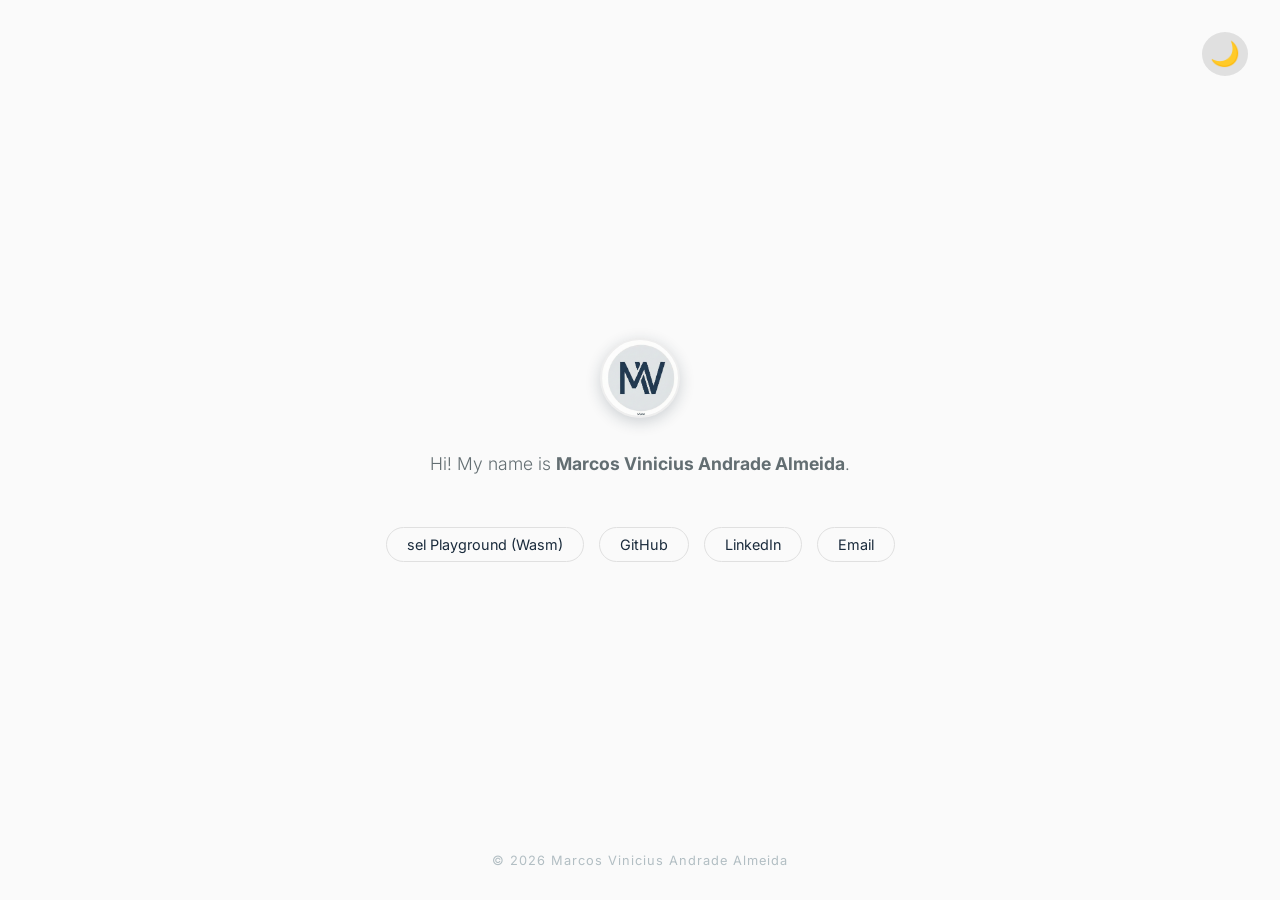
<file: index.html>
<!DOCTYPE html>
<html lang="pt-br">
<head>
    <meta charset="UTF-8">
    <meta name="viewport" content="width=device-width, initial-scale=1.0">
    <title>Marcos Vinicius Andrade Almeida</title>
    <link rel="icon" type="image/png" href="assets/mvaa_icon.png" />
    <link rel="stylesheet" href="style.css" />

    <meta property="og:site_name" content="mvaa" />
    <meta property="og:title" content="Marcos Vinicius Andrade Almeida" />
    <meta property="og:url" content="https://mvaa.github.io/" />
    <meta property="og:image" content="https://mvaa.github.io/mvaa_icon.png" />
</head>
<body>
    <div class="theme-toggle">
        <button id="dark-mode-toggle" class="theme-button" title="Toggle dark mode">🌙</button>
    </div>

    <button class="logo" onclick="location.reload()"></button>

    <!--<h1 id="title"><a href="#title">WIP</a></h1>-->

    <p id="greeting">Hi! My name is <strong>Marcos Vinicius Andrade Almeida</strong>.</p>

    <div class="social-links">
        <a href="playground/" class="link-item">sel Playground (Wasm)</a>
        <a href="https://github.com/MarcosAndradeV" target="_blank" class="link-item">GitHub</a>
        <a href="https://linkedin.com/in/marcos-v-andrade-almeida" target="_blank" class="link-item">LinkedIn</a>
        <a href="mailto:mastermarcos1212@hotmail.com" class="link-item">Email</a>
        <!--<a href="#" class="link-item">Curriculum</a>-->
    </div>

    <small>&copy; 2026 Marcos Vinicius Andrade Almeida</small>

    <script>
        // Language detection and translation
        const translations = {
            'pt-BR': 'Oi! Meu nome é <strong>Marcos Vinicius Andrade Almeida</strong>.',
            'pt': 'Oi! Meu nome é <strong>Marcos Vinicius Andrade Almeida</strong>.',
            'en': 'Hi! My name is <strong>Marcos Vinicius Andrade Almeida</strong>.',
            'en-US': 'Hi! My name is <strong>Marcos Vinicius Andrade Almeida</strong>.',
            'en-GB': 'Hi! My name is <strong>Marcos Vinicius Andrade Almeida</strong>.',
            'es': 'Hola! Mi nombre es <strong>Marcos Vinicius Andrade Almeida</strong>.',
            'es-ES': 'Hola! Mi nombre es <strong>Marcos Vinicius Andrade Almeida</strong>.',
            'fr': 'Salut! Mon nom est <strong>Marcos Vinicius Andrade Almeida</strong>.',
            'fr-FR': 'Salut! Mon nom est <strong>Marcos Vinicius Andrade Almeida</strong>.',
            'de': 'Hallo! Mein Name ist <strong>Marcos Vinicius Andrade Almeida</strong>.',
            'de-DE': 'Hallo! Mein Name ist <strong>Marcos Vinicius Andrade Almeida</strong>.',
            'ja': 'こんにちは！私の名前はマルコス・ビニシウス・アンドラーデ・アルメイダです。',
            'zh': '你好！我的名字是<strong>Marcos Vinicius Andrade Almeida</strong>。',
            'zh-CN': '你好！我的名字是<strong>Marcos Vinicius Andrade Almeida</strong>。',
            'it': 'Ciao! Il mio nome è <strong>Marcos Vinicius Andrade Almeida</strong>.',
            'it-IT': 'Ciao! Il mio nome è <strong>Marcos Vinicius Andrade Almeida</strong>.',
            'ko': '안녕하세요! 제 이름은 <strong>Marcos Vinicius Andrade Almeida</strong>입니다.',
            'ru': 'Привет! Меня зовут <strong>Маркос Винисиус Андраде Алмейда</strong>.',
        };

        // Get user's language
        const userLanguage = navigator.language || navigator.userLanguage;
        const greeting = document.getElementById('greeting');
        const translatedText = translations[userLanguage] || translations[userLanguage.split('-')[0]] || translations['en'];
        greeting.innerHTML = translatedText;

        // Dark mode toggle
        const darkModeToggle = document.getElementById('dark-mode-toggle');
        const html = document.documentElement;
        
        // Check for saved preference or system preference
        const isDarkMode = localStorage.getItem('dark-mode') === 'true' || 
                          (window.matchMedia('(prefers-color-scheme: dark)').matches && localStorage.getItem('dark-mode') !== 'false');
        
        if (isDarkMode) {
            html.classList.add('dark-mode');
            darkModeToggle.textContent = '☀️';
        }
        
        // Toggle dark mode
        darkModeToggle.addEventListener('click', () => {
            html.classList.toggle('dark-mode');
            const isDark = html.classList.contains('dark-mode');
            localStorage.setItem('dark-mode', isDark);
            darkModeToggle.textContent = isDark ? '☀️' : '🌙';
        });
    </script>
</body>
</html>
</file>
<file: style.css>
/* Importando uma fonte moderna */
@import url('https://fonts.googleapis.com/css2?family=Inter:wght@300;400;700&display=swap');

:root {
    --primary-color: #1a2b3c; /* Azul marinho da logo */
    --text-color: #2d3436;
    --bg-color: #fafafa;
    --accent-color: #636e72;
    --border-color: #e0e0e0;
    --footer-color: #b2bec3;
    --logo-bg: white;
    --logo-border: #eee;
    --link-hover-shadow: rgba(26, 43, 60, 0.2);
}

html.dark-mode {
    --primary-color: #e8f4f8; /* Luz na dark mode */
    --text-color: #e0e0e0;
    --bg-color: #0f1419;
    --accent-color: #b0b0b0;
    --border-color: #333333;
    --footer-color: #666666;
    --logo-bg: #1a2332;
    --logo-border: #333333;
    --link-hover-shadow: rgba(232, 244, 248, 0.2);
}

body {
    background-color: var(--bg-color);
    color: var(--text-color);
    font-family: 'Inter', sans-serif;
    display: flex;
    flex-direction: column;
    align-items: center;
    justify-content: center;
    min-height: 100vh;
    margin: 0;
    text-align: center;
}

/* Dark Mode Toggle Button */
.theme-toggle {
    position: fixed;
    top: 2rem;
    right: 2rem;
    z-index: 1000;
}

.theme-button {
    font-size: 1.5rem;
    background: none;
    border: none;
    cursor: pointer;
    padding: 0.5rem;
    border-radius: 50%;
    display: flex;
    align-items: center;
    justify-content: center;
    transition: transform 0.3s ease, background-color 0.3s ease;
    background-color: var(--border-color);
}

.theme-button:hover {
    transform: scale(1.1);
    background-color: var(--accent-color);
}

/* Estilização da Logo (Botão) */
.logo {
    width: 80px;
    height: 80px;
    background-color: var(--logo-bg);
    background-image: url('assets/mvaa_icon.png');
    background-size: cover;
    border: 2px solid var(--logo-border);
    border-radius: 50%;
    cursor: pointer;
    transition: transform 0.3s ease, box-shadow 0.3s ease;
    margin-bottom: 2rem;
    box-shadow: 0 4px 15px var(--link-hover-shadow);
}

.logo:hover {
    transform: scale(1.05);
    box-shadow: 0 6px 20px rgba(0,0,0,0.1);
}

/* Título WIP */
#title a {
    text-decoration: none;
    color: var(--primary-color);
    font-size: 3rem;
    font-weight: 700;
    letter-spacing: -2px;
    text-transform: uppercase;
}

/* Texto de Introdução */
p {
    font-size: 1.1rem;
    font-weight: 300;
    color: var(--accent-color);
    max-width: 500px;
    line-height: 1.6;
    margin-top: 0;
}
var(--border-color)
/* Pequena animação de entrada */
body > * {
    animation: fadeIn 1s ease-in-out;
}

@keyframes fadeIn {
    from { opacity: 0; transform: translateY(10px); }
    to { opacity: 1; transform: translateY(0); }
}

/* Container dos Links */
.social-links {
    display: flex;
    gap: 15px;
    margin-top: 2rem;
    flex-wrap: wrap;
    justify-content: center;
}

/* Estilo Individual dos Links */
.link-item {
    text-decoration: none;
    color: var(--primary-color);
    font-size: 0.9rem;
    font-weight: 400;
    padding: 8px 20px;
    border: 1px solid #e0e0e0;
    border-radius: 30px;
    transition: all 0.3s ease;
    background-color: transparent;
}

/* Efeito Hover nos Links */
.link-item:hover {
    background-color: var(--primary-color);
    color: var(--bg-color);
    border-color: var(--primary-color);
    transform: translateY(-2px);
    box-shadow: 0 4px 10px var(--link-hover-shadow);
}

small {
    position: relative;
    margin-top: 4rem;
    display: block;
    position: absolute;
    bottom: 2rem;
    font-size: 0.8rem;
    color: var(--footer-color);
    letter-spacing: 1px;
}

/* Smooth transitions for theme switching */
* {
    transition: background-color 0.3s ease, color 0.3s ease, border-color 0.3s ease;
}
</file>
